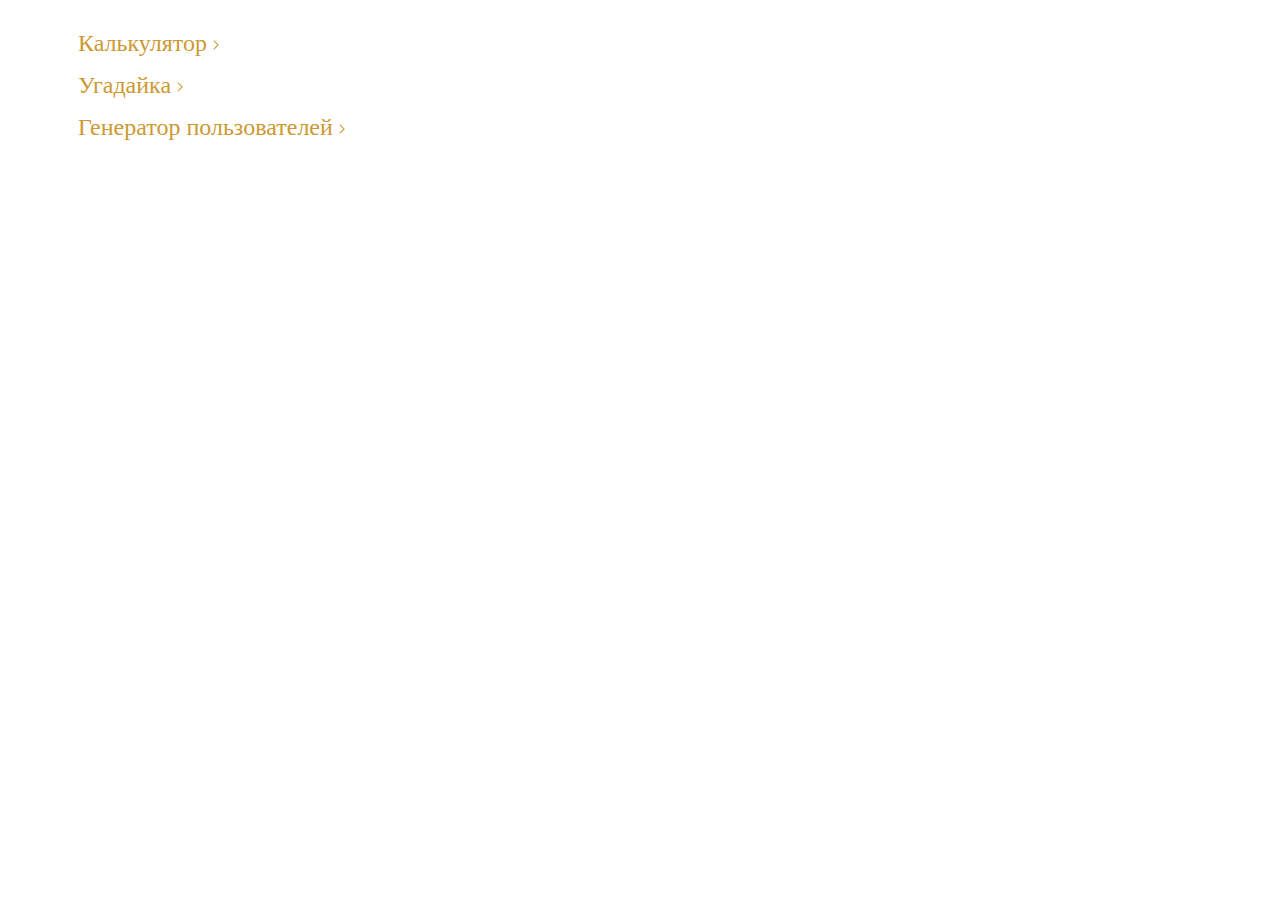
<file: index.html>
<!DOCTYPE html>
<html lang="ru">
<head>
    <meta charset="UTF-8">
    <meta http-equiv="X-UA-Compatible" content="IE=edge">
    <meta name="viewport" content="width=device-width, initial-scale=1.0">
    <link rel="stylesheet" href="./style.css">
    <title>Main page</title>
</head>
<body>
    <ul>
        <li>
            <a href="./calculator/index.html">
                Калькулятор
                <img src="./img/rectangle.svg" alt="">
            </a>
        </li>
        <li>
            <a href="./guessing_game/index.html">
                Угадайка
                <img src="./img/rectangle.svg" alt="">
            </a>
        </li>
        <li>
            <a href="./person_generator/index.html">
                Генератор пользователей
                <img src="./img/rectangle.svg" alt="">
            </a>
        </li>
    </ul>
</body>
</html>
</file>
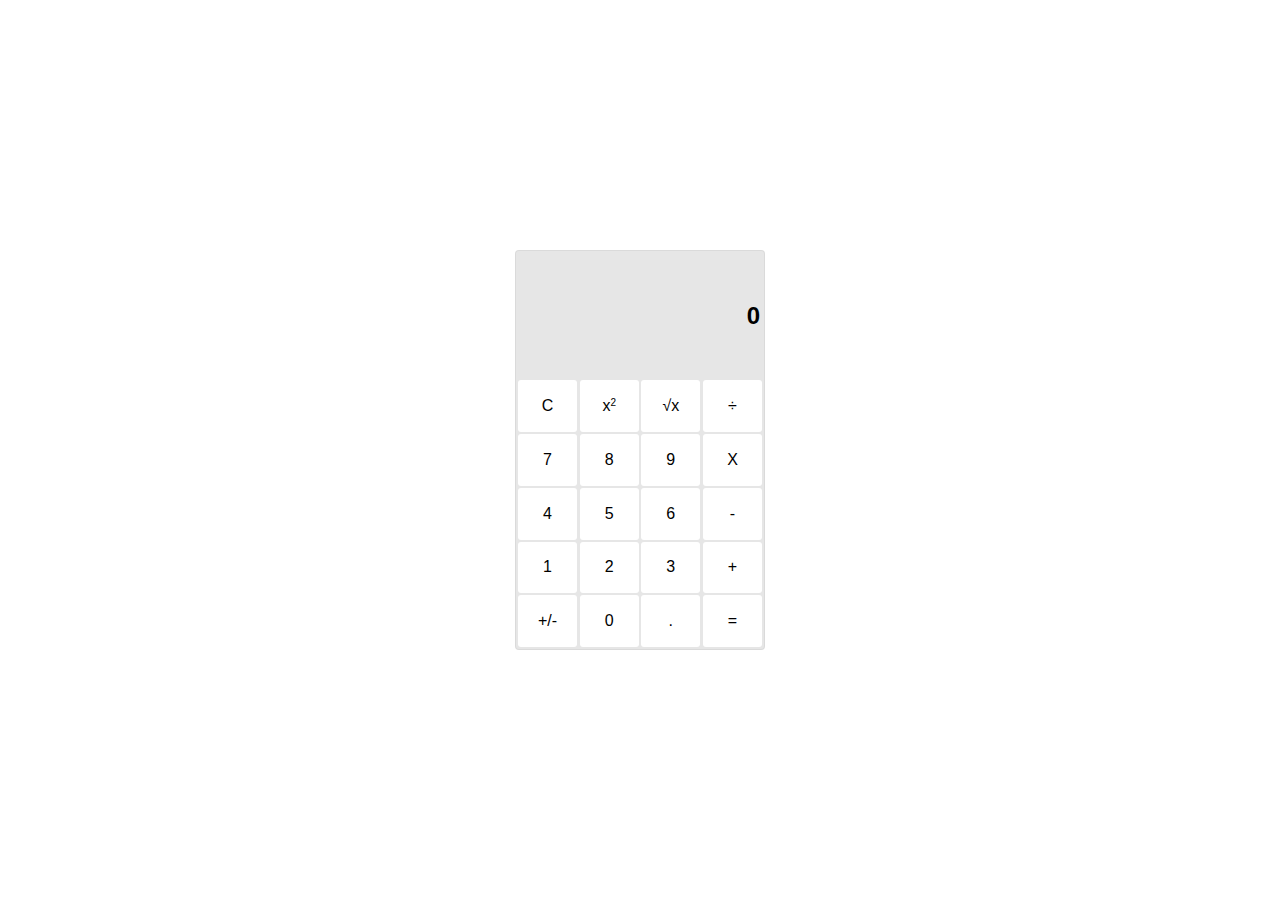
<file: calculator/index.html>
<!DOCTYPE html>
<html lang="ru">

<head>
    <meta charset="UTF-8">
    <meta http-equiv="X-UA-Compatible" content="IE=edge">
    <meta name="viewport" content="width=device-width, initial-scale=1.0">
    <link rel="stylesheet" href="./style.css">
    <title>Калькулятор</title>
</head>

<body>
    <div class="container-calc">
        <div class="display-calc">
            <input class="display-calc-input" type="number" value="0">
        </div>
        <div class="btns">
            <button class="btn btn_C">C</button>
            <button class="btn btn_pow">x<sup>2</sup></button>
            <button class="btn btn_sqrt"> &#8730;x</button>
            <button class="btn btn_division">&#x00F7;</button>
            <button class="btn btn_7">7</button>
            <button class="btn btn_8">8</button>
            <button class="btn btn_9">9</button>
            <button class="btn btn_mult">X</button>
            <button class="btn btn_4">4</button>
            <button class="btn btn_5">5</button>
            <button class="btn btn_6">6</button>
            <button class="btn btn_diff">-</button>
            <button class="btn btn_1">1</button>
            <button class="btn btn_2">2</button>
            <button class="btn btn_3">3</button>
            <button class="btn btn_sum">+</button>
            <button class="btn btn_sign">+/-</button>
            <button class="btn btn_0">0</button>
            <button class="btn btn_dot">.</button>
            <button class="btn btn_equals">=</button>
        </div>
    </div>
    <script src="./script.js"></script>
</body>

</html>
</file>
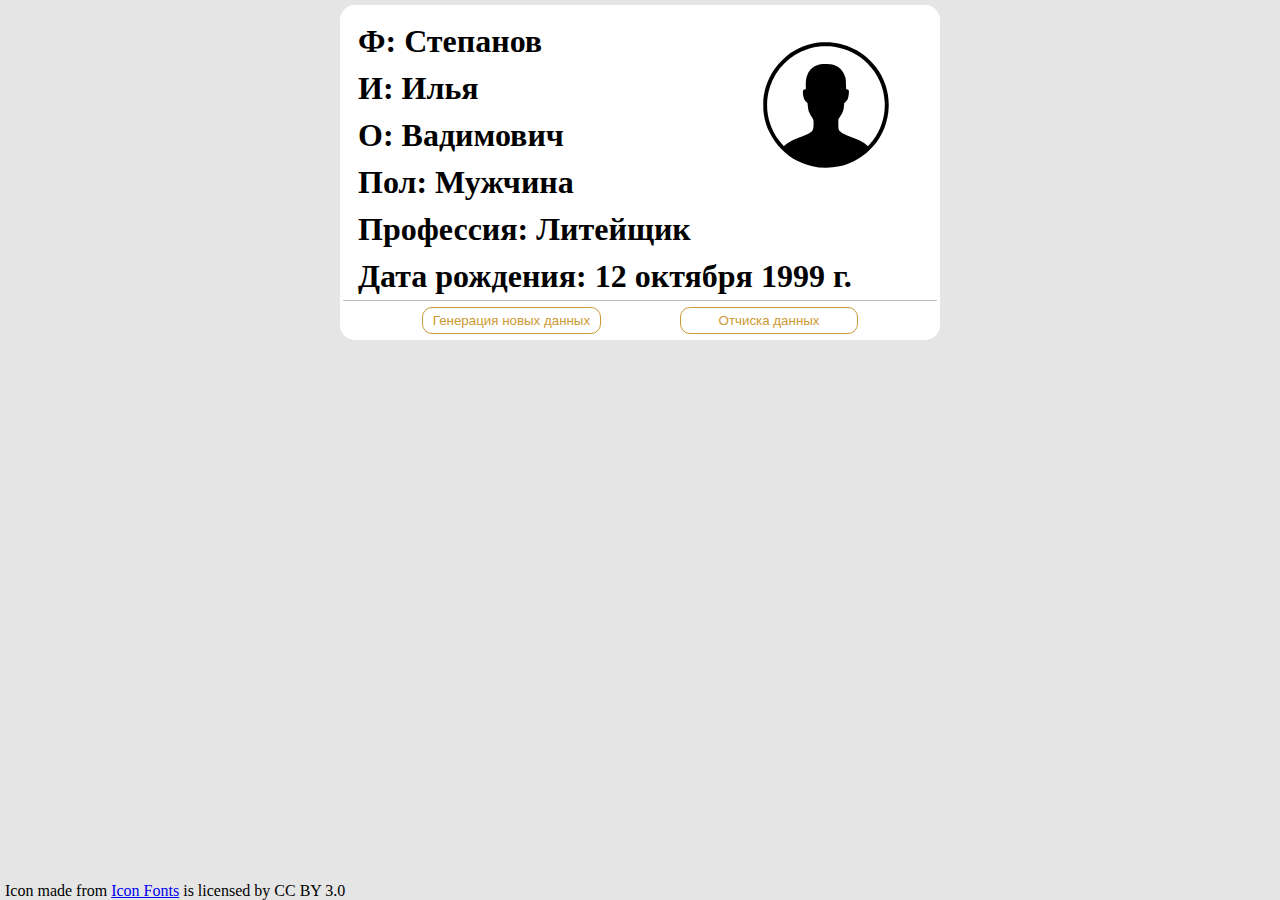
<file: person_generator/index.html>
<!DOCTYPE html>
<html lang="ru">
<head>
    <meta charset="UTF-8">
    <meta http-equiv="X-UA-Compatible" content="IE=edge">
    <meta name="viewport" content="width=device-width, initial-scale=1.0">
    <link rel="stylesheet" href="./style.css">
    <title>Генератор случайных пользователей</title>
</head>
<body>
    <main>
        <div class="container">
            <div class="person-card-top">
                <div class="person-card-info">
                    <h1> Ф: <span id="surname">surname</span></h1>
                    <h1> И: <span id="firstName">firstName</span></h1>
                    <h1> О: <span id="middleName">middleName</span></h1>
                    <h1> Пол: <span id="gender">gender</span></h1>
                    <h1> Профессия: <span id="profession">profession</span></h1>
                    <h1> Дата рождения: <span id="birthday">birthday</span></h1>
                </div>
            </div>
            <div class="person-card-footer">
                <button class="btn" id="btnGenerate">
                    Генерация новых данных
                </button>
                <button class="btn" id="btnClear">
                    Отчиска данных
                </button>
            </div>
        </div>
    </main>

    <footer>
        <div>Icon made from <a href="http://www.onlinewebfonts.com/icon">Icon Fonts</a> is licensed by CC BY 3.0</div>
    </footer>

    <script src="./personGenerator.js"></script>
    <script src="./init.js"></script>
</body>
</html>
</file>
<file: style.css>
ul{
    margin: 30px;
}

li{
    padding-bottom: 15px;
    list-style: none;
    font-size: 24px;
}

a{
    color: #CC9933;
    text-decoration: none;
}
</file>
<file: calculator/style.css>
* {
    box-sizing: border-box;
}

/* Chrome, Safari, Edge, Opera */
input::-webkit-outer-spin-button,
input::-webkit-inner-spin-button {
  -webkit-appearance: none;
  margin: 0;
}

/* Firefox */
input[type=number] {
  -moz-appearance: textfield;
}

sup{
    transform: translateY(-4px);
    font-size: 10px;
}

body{
    display: flex;
    justify-content: center;
    align-items: center;
    height: 100vh;
    margin: 0 auto;
}

.container-calc{
    display: flex;
    flex-direction: column;
    height: 400px;
    width: 250px;
    background-color: #E6E6E6;
    border: 1px solid rgba(0, 0, 0, 0.05);
    border-radius: 4px;
}

.display-calc{
    margin: 5px 2px;
    height: 30%;

}

.display-calc-input{
    border: none;
    outline: none;
    text-align: end;
    font-size: 24px;
    font-weight: bold;
    width: 100%;
    height: 100%;
    background-color: #E6E6E6;
}

.btns{
    justify-content: space-between;
    align-items: baseline;
    display: flex;
    flex-wrap: wrap;
    flex-grow: 1;
    margin: 0px 2px;
}

.btn{
    display: flex;
    justify-content: center;
    align-items: center;
    font-size: 16px;
    width: calc((100% / 4) - 2px);
    height: calc((100% / 5) - 2px);
    border: none;
    border-radius: 3px;
    background-color: #ffffff;
}

.btn:hover{
    background-color: rgba(128, 128, 128, 0.4);
}

.btn:active{
    background-color: rgba(128, 128, 128, 1);
}
</file>
<file: person_generator/style.css>
* {
    box-sizing: border-box;
}

html {
    height: 100%;
}

body {
    margin: 0px 5px;
    height: 100%;
    display: flex;
    flex-direction: column;
    justify-content: space-between;
    background: #E5E5E5;
}

h1 {
    margin: 0px;
    padding: 5px;
}

.container {
    display: flex;
    flex-direction: column;
    justify-content: space-between;
    width: 600px;
    margin-top: 5px;
    margin-left: auto;
    margin-right: auto;
    border-radius: 15px;
    background: #FFFFFF;
}

.person-card-top {
    border-bottom: 1px solid rgba(0, 0, 0, 0.25);
    margin: 3px;
    display: flex;
    justify-content: space-between;
    background-image: url();
    background-repeat: no-repeat;
    background-size: 128px;
    background-position: 90% 20%;
}

.person-card-info{
    margin-top: 0px;
    margin: 10px 10px 0px;
}

.person-card-footer {
    margin: 3px;
    display: flex;
    justify-content: space-evenly;
}

.btn {
    min-width:30%;
    color: #CC9933;
    background: #FFFFFF;
    border: 1px solid #CC9933;
    border-radius: 10px;
    padding: 5px 10px;
    margin: 0px 0px 3px;
    white-space: nowrap;
    cursor: pointer;
}

.btn:hover {
    color: #FFFFFF;
    background: #CC9933;
    
}
</file>
